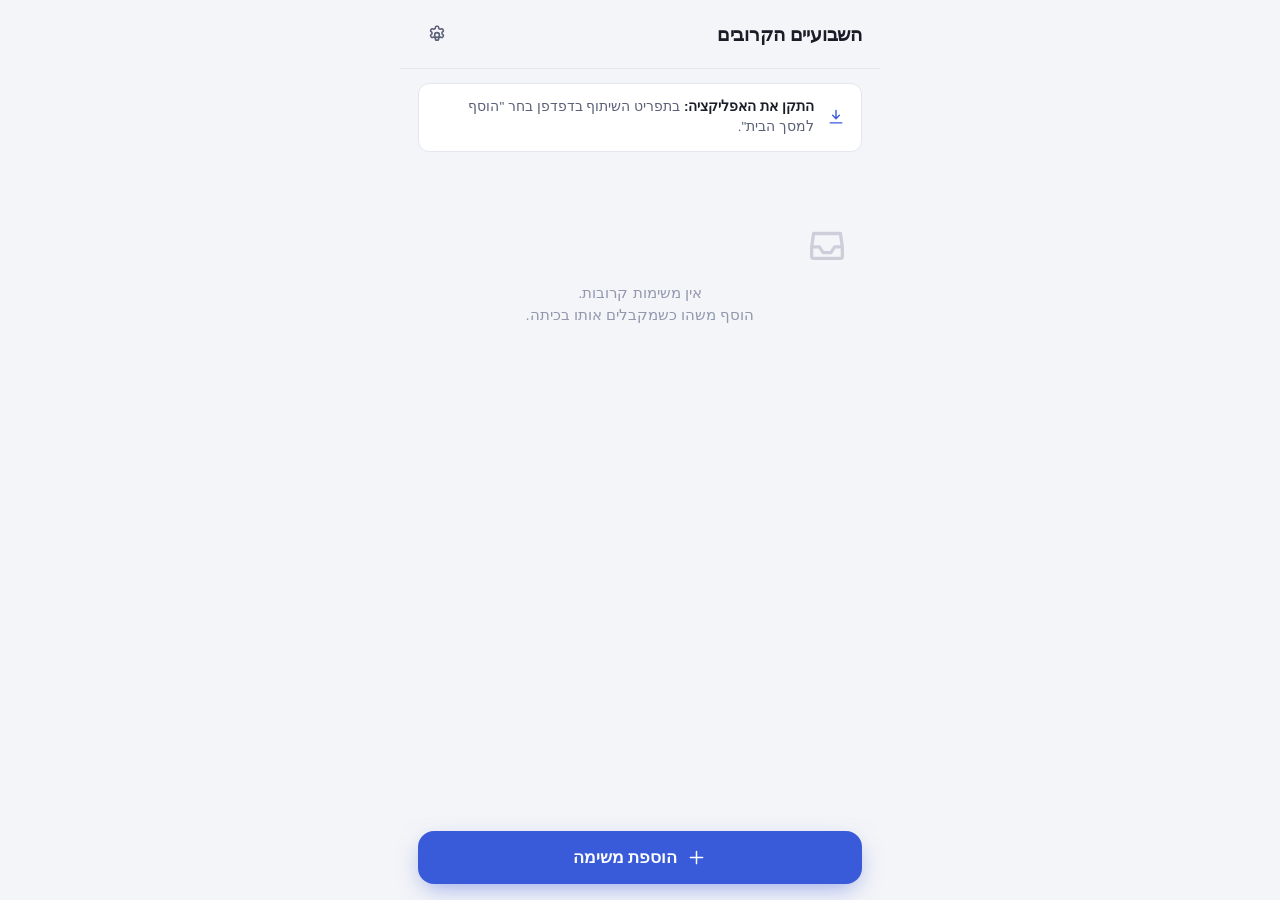
<file: hw-app-pkg/index.html>
<!DOCTYPE html>
<html lang="he" dir="rtl">
<head>
<meta charset="UTF-8">
<meta name="viewport" content="width=device-width, initial-scale=1.0, viewport-fit=cover, maximum-scale=1.0, user-scalable=no">
<meta name="theme-color" content="#1b1d24">
<meta name="apple-mobile-web-app-capable" content="yes">
<meta name="apple-mobile-web-app-status-bar-style" content="black-translucent">
<meta name="apple-mobile-web-app-title" content="המשימות שלי">
<link rel="manifest" href="manifest.json">
<link rel="apple-touch-icon" href="icon-192.png">
<title>המשימות שלי</title>
<link rel="stylesheet" href="styles.css">
</head>
<body>
<div id="app"></div>
<script src="storage.js"></script>
<script src="app.js"></script>
<script>
if ('serviceWorker' in navigator) {
  window.addEventListener('load', () => navigator.serviceWorker.register('sw.js').catch(()=>{}));
}
</script>
</body>
</html>
</file>
<file: hw-app-pkg/styles.css>
:root{
  --bg:#14161c;
  --surface:#1b1e27;
  --surface-2:#232734;
  --line:#2c3040;
  --line-strong:#3a3f52;
  --ink:#eef1f7;
  --ink-dim:#9aa0b4;
  --ink-faint:#666d84;
  --accent:#7c9cff;
  --accent-ink:#0d1220;
  --red:#ff6b6b;
  --red-bg:#3a1f24;
  --amber:#ffb454;
  --amber-bg:#3a2e1a;
  --green:#5bd6a0;
  --radius:16px;
  --radius-sm:11px;
  font-family:-apple-system,BlinkMacSystemFont,"Segoe UI","Heebo","Assistant",sans-serif;
}
@media (prefers-color-scheme: light){
  :root{
    --bg:#f4f5f8;--surface:#ffffff;--surface-2:#f0f2f6;--line:#e4e7ef;--line-strong:#d3d8e4;
    --ink:#1a1d27;--ink-dim:#5a6178;--ink-faint:#9198ad;--accent:#3a5bd9;--accent-ink:#ffffff;
    --red:#d64545;--red-bg:#fbe9e9;--amber:#c47d1a;--amber-bg:#faf0dd;--green:#1d9e75;
  }
}
*{box-sizing:border-box;margin:0;padding:0;-webkit-tap-highlight-color:transparent}
svg{width:22px;height:22px;flex-shrink:0;display:block}
html,body{height:100%}
body{
  background:var(--bg);color:var(--ink);
  font-size:16px;line-height:1.5;
  overscroll-behavior:none;
  -webkit-font-smoothing:antialiased;
}
#app{
  max-width:480px;margin:0 auto;min-height:100%;
  display:flex;flex-direction:column;
  background:var(--bg);
  position:relative;
}
.screen{display:flex;flex-direction:column;flex:1;min-height:100dvh}

/* header */
.hdr{
  display:flex;align-items:center;gap:10px;
  padding:calc(env(safe-area-inset-top) + 16px) 18px 14px;
  position:sticky;top:0;z-index:20;
  background:color-mix(in srgb, var(--bg) 88%, transparent);
  backdrop-filter:saturate(1.4) blur(14px);
  -webkit-backdrop-filter:saturate(1.4) blur(14px);
  border-bottom:1px solid transparent;
}
.hdr.bordered{border-bottom-color:var(--line)}
.hdr .ttl{font-size:19px;font-weight:600;letter-spacing:-.01em;flex:1}
.hdr .sub{font-size:12.5px;color:var(--ink-dim);font-weight:500;margin-top:1px}
.iconbtn{
  width:38px;height:38px;border-radius:50%;border:none;background:transparent;
  color:var(--ink-dim);display:grid;place-items:center;cursor:pointer;flex-shrink:0;
  transition:background .15s;
}
.iconbtn:active{background:var(--surface-2)}
.iconbtn svg{width:22px;height:22px}

/* content scroll area */
.body{flex:1;overflow-y:auto;-webkit-overflow-scrolling:touch;padding-bottom:120px}

/* task list */
.daygroup{padding:6px 0}
.daygroup .glabel{
  font-size:12px;font-weight:600;color:var(--ink-faint);
  letter-spacing:.03em;padding:14px 20px 6px;text-transform:none;
}
.task{
  display:flex;align-items:center;gap:13px;
  padding:13px 18px;cursor:pointer;
  border-bottom:1px solid var(--line);
  transition:background .12s;
}
.task:active{background:var(--surface-2)}
.task .tico{
  width:42px;height:42px;border-radius:12px;flex-shrink:0;
  display:grid;place-items:center;
  background:var(--surface-2);color:var(--accent);
}
.task .tico svg{width:22px;height:22px}
.task .tmid{flex:1;min-width:0}
.task .tsub{font-size:15.5px;font-weight:600;letter-spacing:-.01em}
.task .ttype{font-size:13px;color:var(--ink-dim);margin-top:1px}
.task .tright{text-align:start;white-space:nowrap;display:flex;flex-direction:column;align-items:flex-end;gap:3px}
.pill{
  font-size:12.5px;font-weight:600;padding:3.5px 11px;border-radius:20px;
  background:var(--surface-2);color:var(--ink-dim);
}
.pill.red{background:var(--red-bg);color:var(--red)}
.pill.amber{background:var(--amber-bg);color:var(--amber)}
.tdate{font-size:11px;color:var(--ink-faint)}

/* empty */
.empty{
  text-align:center;color:var(--ink-faint);
  padding:70px 30px;font-size:15px;
}
.empty svg{width:46px;height:46px;margin-bottom:14px;opacity:.4}

/* FAB / bottom action */
.fab-wrap{
  position:fixed;bottom:0;left:0;right:0;
  max-width:480px;margin:0 auto;
  padding:14px 18px calc(env(safe-area-inset-bottom) + 16px);
  background:linear-gradient(to top, var(--bg) 62%, transparent);
  pointer-events:none;z-index:30;
}
.fab{
  pointer-events:auto;width:100%;border:none;cursor:pointer;
  background:var(--accent);color:var(--accent-ink);
  font-size:16.5px;font-weight:600;font-family:inherit;
  padding:16px;border-radius:var(--radius);
  display:flex;align-items:center;justify-content:center;gap:9px;
  box-shadow:0 8px 24px -6px color-mix(in srgb,var(--accent) 55%, transparent);
  transition:transform .12s;
}
.fab:active{transform:scale(.975)}
.fab svg{width:21px;height:21px}

/* generic button */
.btn{
  width:100%;border:none;cursor:pointer;font-family:inherit;
  background:var(--accent);color:var(--accent-ink);
  font-size:16.5px;font-weight:600;padding:16px;border-radius:var(--radius);
  display:flex;align-items:center;justify-content:center;gap:9px;
  transition:transform .12s;
}
.btn:active{transform:scale(.975)}
.btn.ghost{background:transparent;color:var(--ink-dim);font-weight:500;font-size:15px;box-shadow:none}
.btn svg{width:20px;height:20px}

/* add flow: subject grid */
.pad{padding:16px 18px}
.qlabel{font-size:14.5px;color:var(--ink-dim);margin-bottom:16px;font-weight:500}
.grid2{display:grid;grid-template-columns:1fr 1fr;gap:11px}
.subcard{
  display:flex;flex-direction:column;align-items:center;gap:9px;
  padding:18px 8px;border:1px solid var(--line);background:var(--surface);
  border-radius:var(--radius-sm);cursor:pointer;color:var(--ink);
  font-family:inherit;transition:border-color .12s, background .12s;
}
.subcard:active{background:var(--surface-2);border-color:var(--line-strong)}
.subcard svg{width:27px;height:27px;color:var(--accent)}
.subcard span{font-size:13px;font-weight:600}

/* type list */
.typelist{display:flex;flex-direction:column;gap:11px}
.typecard{
  display:flex;align-items:center;gap:15px;
  padding:18px 17px;border:1px solid var(--line);background:var(--surface);
  border-radius:var(--radius-sm);cursor:pointer;color:var(--ink);
  font-family:inherit;font-size:16.5px;font-weight:600;text-align:start;
  transition:border-color .12s, background .12s;
}
.typecard:active{background:var(--surface-2);border-color:var(--line-strong)}
.typecard svg{width:25px;height:25px;color:var(--accent);flex-shrink:0}

/* date pills */
.datebtn{
  padding:20px 10px;border:1px solid var(--line);background:var(--surface);
  border-radius:var(--radius-sm);cursor:pointer;color:var(--ink);
  font-family:inherit;font-size:15.5px;font-weight:600;
  transition:border-color .12s, background .12s;
}
.datebtn:active{background:var(--surface-2);border-color:var(--line-strong)}
.pickdate{
  position:relative;width:100%;margin-top:12px;
  padding:15px;border:1px dashed var(--line-strong);background:transparent;
  border-radius:var(--radius-sm);color:var(--ink-dim);font-family:inherit;
  font-size:14.5px;font-weight:500;cursor:pointer;
  display:flex;align-items:center;justify-content:center;gap:8px;
}
.pickdate svg{width:19px;height:19px}
.pickdate input{position:absolute;inset:0;opacity:0;cursor:pointer}

/* detail */
.dhead{display:flex;align-items:center;gap:14px;padding:20px 18px 22px}
.dhead .tico{width:52px;height:52px;border-radius:14px;background:var(--surface-2);color:var(--accent);display:grid;place-items:center}
.dhead .tico svg{width:27px;height:27px}
.dhead .dsub{font-size:20px;font-weight:600;letter-spacing:-.01em}
.dhead .dtype{font-size:14px;color:var(--ink-dim);margin-top:2px}
.drow{
  display:flex;align-items:center;justify-content:space-between;
  padding:15px 18px;border-top:1px solid var(--line);
}
.drow .dk{font-size:14.5px;color:var(--ink-dim)}
.drow .dv{font-size:15px;font-weight:600}
.drow .dv.edit{color:var(--accent);position:relative;cursor:pointer}
.drow .dv .hint{color:var(--ink-faint);font-weight:400;font-size:13px}
.drow .dv input{position:absolute;inset:0;opacity:0;cursor:pointer}
.dactions{padding:22px 18px;display:flex;flex-direction:column;gap:10px}

/* settings */
.setrow{
  display:flex;align-items:center;justify-content:space-between;
  padding:14px 18px;border-bottom:1px solid var(--line);
}
.setrow .sname{font-size:15.5px;font-weight:500;display:flex;align-items:center;gap:12px}
.setrow .sname svg{width:21px;height:21px;color:var(--accent)}
.addrow{display:flex;gap:9px;padding:14px 18px;border-bottom:1px solid var(--line)}
.inp{
  flex:1;background:var(--surface);border:1px solid var(--line);
  border-radius:var(--radius-sm);padding:12px 14px;color:var(--ink);
  font-family:inherit;font-size:15.5px;text-align:start;
}
.inp:focus{outline:none;border-color:var(--accent)}
.addbtn{
  border:none;background:var(--accent);color:var(--accent-ink);
  border-radius:var(--radius-sm);padding:0 18px;font-family:inherit;
  font-size:15px;font-weight:600;cursor:pointer;
}
.sectlabel{font-size:12px;font-weight:600;color:var(--ink-faint);padding:20px 18px 8px;letter-spacing:.02em}

/* icon picker */
.iconpick{display:grid;grid-template-columns:repeat(5,1fr);gap:8px;padding:4px 0}
.iconopt{aspect-ratio:1;border:1px solid var(--line);background:var(--surface);border-radius:11px;display:grid;place-items:center;cursor:pointer;color:var(--ink-dim)}
.iconopt.sel{border-color:var(--accent);color:var(--accent);background:var(--surface-2)}
.iconopt svg{width:22px;height:22px}

/* toast */
.toast{
  position:fixed;bottom:calc(env(safe-area-inset-bottom) + 100px);left:50%;transform:translateX(-50%);
  background:var(--ink);color:var(--bg);padding:11px 20px;border-radius:22px;
  font-size:14px;font-weight:600;z-index:60;opacity:0;transition:opacity .2s, transform .2s;
  pointer-events:none;white-space:nowrap;
}
.toast.show{opacity:1;transform:translateX(-50%) translateY(-4px)}

/* install hint */
.installbar{
  margin:14px 18px 0;padding:13px 15px;background:var(--surface);border:1px solid var(--line);
  border-radius:var(--radius-sm);display:flex;align-items:center;gap:12px;font-size:13.5px;color:var(--ink-dim);
}
.installbar svg{width:20px;height:20px;color:var(--accent);flex-shrink:0}
.installbar b{color:var(--ink);font-weight:600}

.fade{animation:fade .22s ease}
@keyframes fade{from{opacity:0;transform:translateY(4px)}to{opacity:1;transform:none}}
@media (prefers-reduced-motion: reduce){*{animation:none!important;transition:none!important}}
</file>
